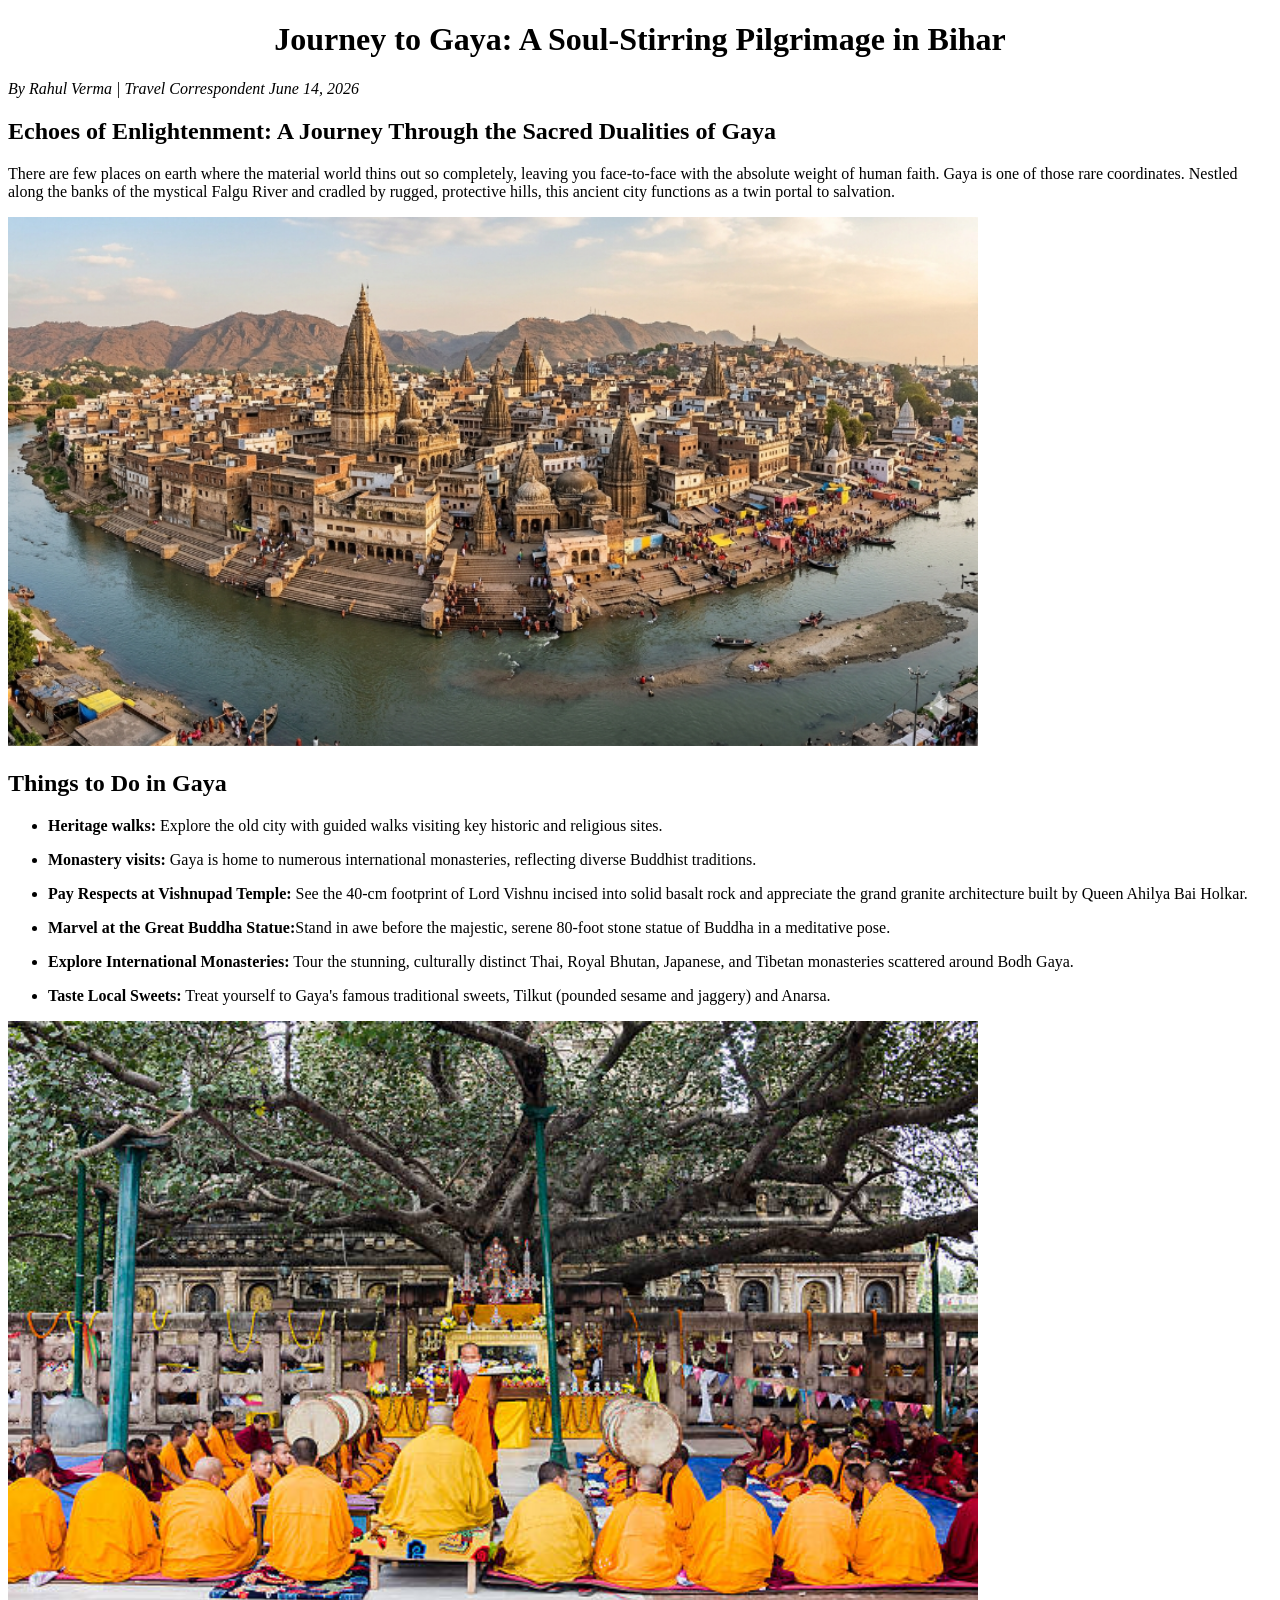
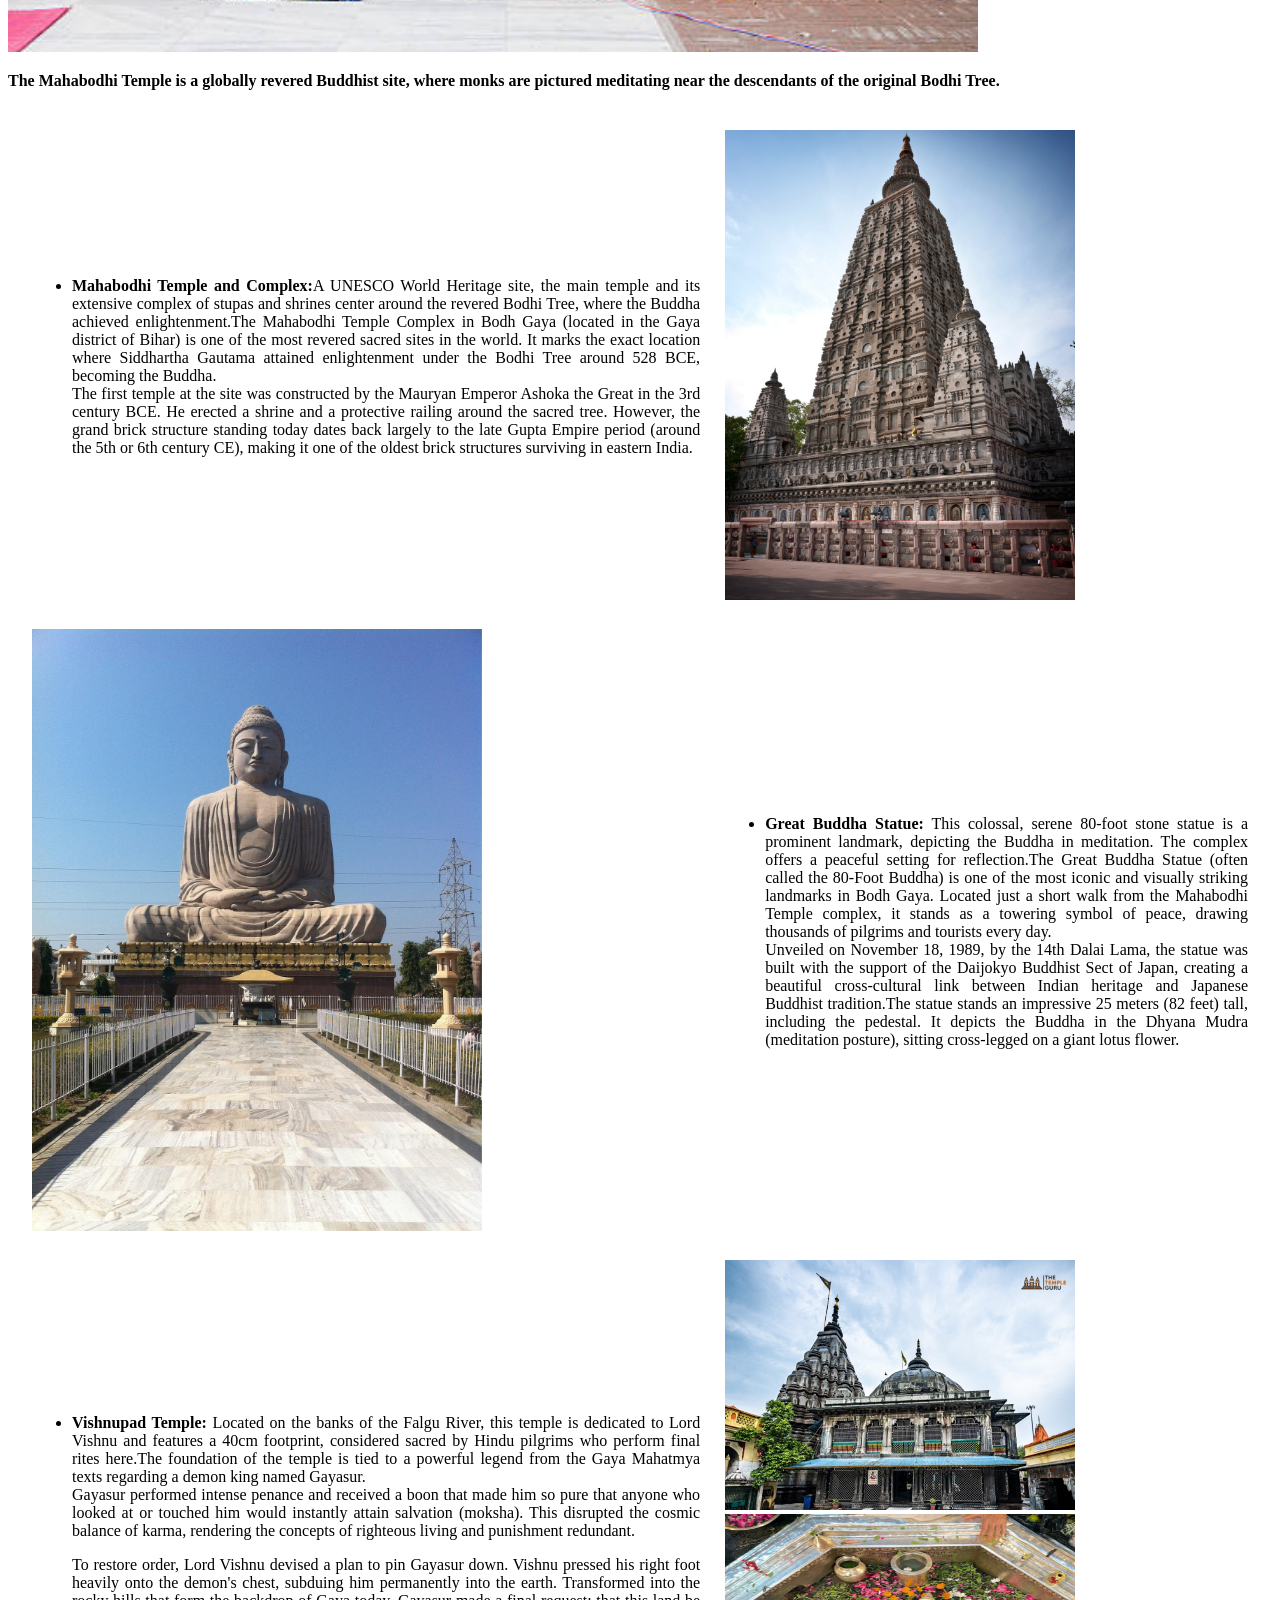
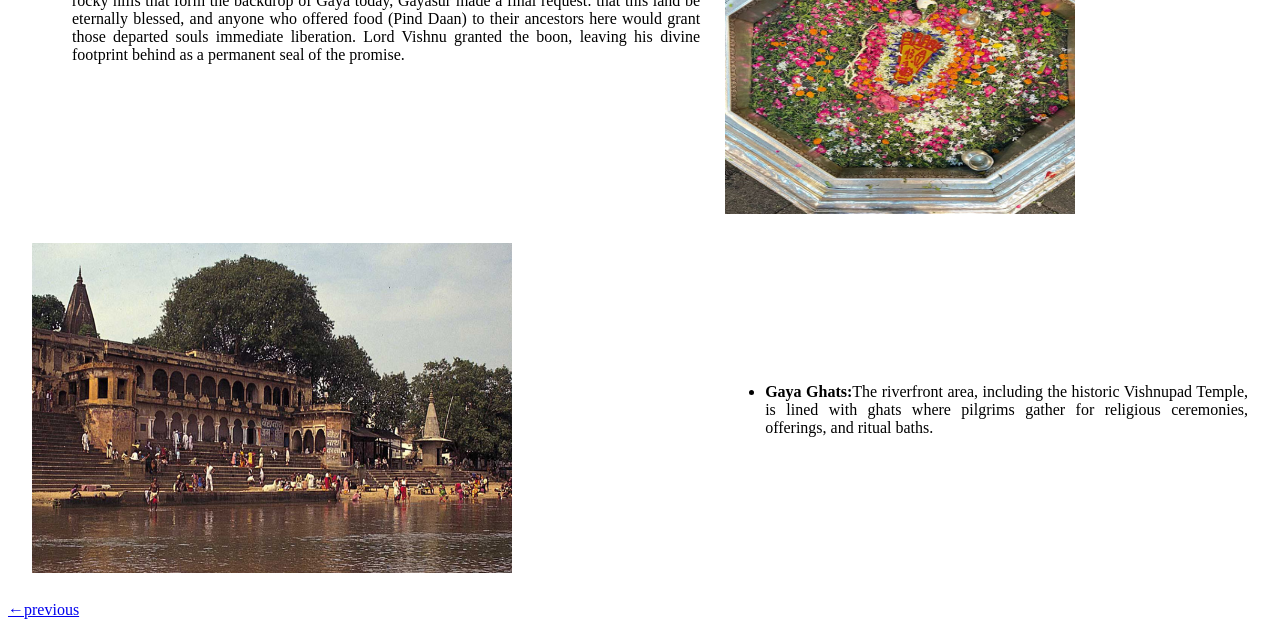
<file: Traveltogaya.html>
<!Doctype html>
<html lang="en">
  <head>
    <meta charset="UTF-8">
    <title>travel to Gaya</title>
  </head>
  <body>
    <h1 align="center">Journey to Gaya: A Soul-Stirring Pilgrimage in Bihar</h1>
    <address>By Rahul Verma | Travel Correspondent
June 14, 2026
</address>
<h2>Echoes of Enlightenment: A Journey Through the Sacred Dualities of Gaya</h2>
<p>There are few places on earth where the material world thins out so completely, leaving you face-to-face with the absolute weight of human faith. Gaya is one of those rare coordinates. Nestled along the banks of the mystical Falgu River and cradled by rugged, protective hills, this ancient city functions as a twin portal to salvation.</p>
<image src="gaya1.png" width="970"></image>
<h2>Things to Do in Gaya</h2>
<a><ul><li><b>Heritage walks:</b> Explore the old city with guided walks visiting key historic and religious sites.</li></ul></a>
<a><ul><li><b>Monastery visits:</b> Gaya is home to numerous international monasteries, reflecting diverse Buddhist traditions.</li></ul></a>
<a><ul><li><b>Pay Respects at Vishnupad Temple:</b> See the 40-cm footprint of Lord Vishnu incised into solid basalt rock and appreciate the grand granite architecture built by Queen Ahilya Bai Holkar.</li></ul></a>
<a><ul><li><b>Marvel at the Great Buddha Statue:</b>Stand in awe before the majestic, serene 80-foot stone statue of Buddha in a meditative pose.</li></ul></a>
<a><ul><li><b>Explore International Monasteries:</b> Tour the stunning, culturally distinct Thai, Royal Bhutan, Japanese, and Tibetan monasteries scattered around Bodh Gaya.</li></ul></a>
<a><ul><li><b>Taste Local Sweets:</b> Treat yourself to Gaya's famous traditional sweets, Tilkut (pounded sesame and jaggery) and Anarsa.</li></ul></a>
<image src="gaya2.jpg" width="970"></image>
<p><b>The Mahabodhi Temple is a globally revered Buddhist site, where
monks are pictured meditating near the descendants of the original Bodhi Tree.</b></p>
<table cellspacing="23">
  <tr>
    <td align="justify">
    <a><ul><li><b>Mahabodhi Temple and Complex:</b>A UNESCO World Heritage site, the main temple and its extensive complex of stupas and shrines center around the revered Bodhi Tree, where the Buddha achieved enlightenment.The Mahabodhi Temple Complex in Bodh Gaya (located in the Gaya district of Bihar) is one of the most revered sacred sites in the world. It marks the exact location where Siddhartha Gautama attained enlightenment under the Bodhi Tree around 528 BCE, becoming the Buddha.<br>The first temple at the site was constructed by the Mauryan Emperor Ashoka the Great in the 3rd century BCE. He erected a shrine and a protective railing around the sacred tree. However, the grand brick structure standing today dates back largely to the late Gupta Empire period (around the 5th or 6th century CE), making it one of the oldest brick structures surviving in eastern India.</li></ul></a>
    </td>
    <td><image src="gaya3.jpg" width="350"></image>
    </td>
 </tr>
 <tr>
   <td><image src="gaya4.jpg" width="450"></image></td>
   <td align="justify">
       <a><ul><li><b>Great Buddha Statue:</b>
     This colossal, serene 80-foot stone statue is a prominent landmark, depicting the Buddha in meditation. The complex offers a peaceful setting for reflection.The Great Buddha Statue (often called the 80-Foot Buddha) is one of the most iconic and visually striking landmarks in Bodh Gaya. Located just a short walk from the Mahabodhi Temple complex, it stands as a towering symbol of peace, drawing thousands of pilgrims and tourists every day.<br>Unveiled on November 18, 1989, by the 14th Dalai Lama, the statue was built with the support of the Daijokyo Buddhist Sect of Japan, creating a beautiful cross-cultural link between Indian heritage and Japanese Buddhist tradition.The statue stands an impressive 25 meters (82 feet) tall, including the pedestal. It depicts the Buddha in the Dhyana Mudra (meditation posture), sitting cross-legged on a giant lotus flower.</li></ul></a>
   </td>
 </tr>
 <tr>
   <td align="justify">
     <a><ul><li><b>Vishnupad Temple:</b>
Located on the banks of the Falgu River, this temple is dedicated to Lord Vishnu and features a 40cm footprint, considered sacred by Hindu pilgrims who perform final rites here.The foundation of the temple is tied to a powerful legend from the Gaya Mahatmya texts regarding a demon king named Gayasur.<br>Gayasur performed intense penance and received a boon that made him so pure that anyone who looked at or touched him would instantly attain salvation (moksha). This disrupted the cosmic balance of karma, rendering the concepts of righteous living and punishment redundant.<br><p>To restore order, Lord Vishnu devised a plan to pin Gayasur down. Vishnu pressed his right foot heavily onto the demon's chest, subduing him permanently into the earth. Transformed into the rocky hills that form the backdrop of Gaya today, Gayasur made a final request: that this land be eternally blessed, and anyone who offered food (Pind Daan) to their ancestors here would grant those departed souls immediate liberation. Lord Vishnu granted the boon, leaving his divine footprint behind as a permanent seal of the promise.</p></li></ul></a>
   </td>
   <td><image src="gaya5.jpg" width="350"></image><image src="gaya6.jpg" width="350" height="300"></image></td>
 </tr>
 <tr>
   <td><image src="gaya7.jpg" width="480" height="330"></image></td>
   <td align="justify">
     <a><ul><li><b>Gaya Ghats:</b>The riverfront area, including the historic Vishnupad Temple, is lined with ghats where pilgrims gather for religious ceremonies, offerings, and ritual baths.</li></ul></a>
   </td>
 </tr></table>
 <a href="Traveltorajgir.html">←previous</a>
</body>
</file>
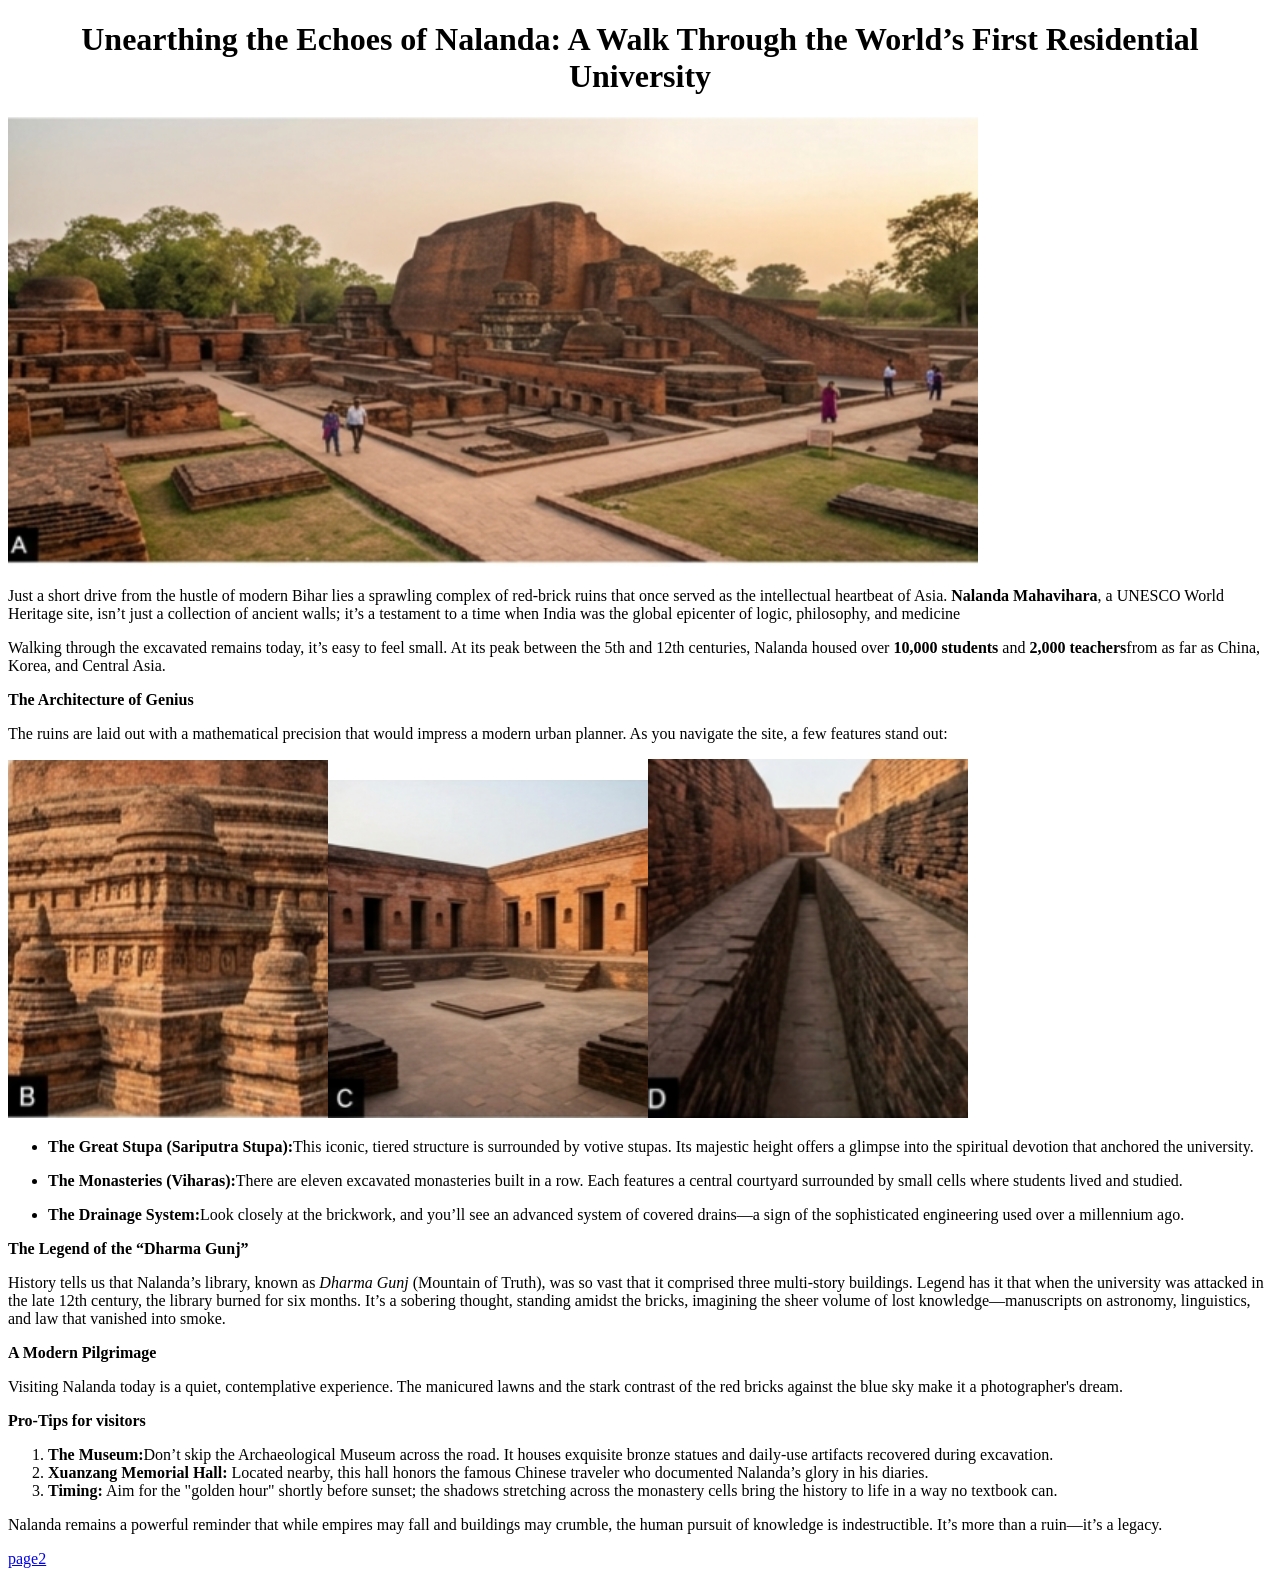
<file: Traveltonalanda.html>
<!DOCTYPE html>
<html lang="en">
  <meta charset="UTF8">
  <meta name ="viewport" content"width=device-width,intial scale=0.1">
  <head>
    <title>Nalanda Ruins</title>
  </head>
  <body>
    <h1 align="center">Unearthing the Echoes of Nalanda: A Walk Through the World’s First Residential University</h1>
    <img src= "nalanda.png"target= "_blank"width="970" height="450"></img>
    <p>Just a short drive from the hustle of modern Bihar lies a sprawling complex of red-brick ruins that once served as the intellectual heartbeat of Asia.<b> Nalanda Mahavihara</b>, a UNESCO World Heritage site, isn’t just a collection of ancient walls; it’s a testament to a time when India was the global epicenter of logic, philosophy, and medicine </p>
    <p>Walking through the excavated remains today, it’s easy to feel small. At its peak between the 5th and 12th centuries, Nalanda housed over <b>10,000 students</b> and <b>2,000 teachers</b>from as far as China, Korea, and Central Asia.</p>
    <p><b>The Architecture of Genius</b></p>
    <p>The ruins are laid out with a mathematical precision that would impress a modern urban planner. As you navigate the site, a few features stand out:
</p>
<span><image src="nalanda2.png" width="320"></imag></a><a><image src="nalanda3.png"width="320" length="100"></image></a><a><image src="nalanda4.png" width="320"></image></span>
<a><ul><li><b>The Great Stupa (Sariputra Stupa):</b>This iconic, tiered structure is surrounded by votive stupas. Its majestic height offers a glimpse into the spiritual devotion that anchored the university.
</li></ul></a>
<a><ul><li><b>The Monasteries (Viharas):</b>There are eleven excavated monasteries built in a row. Each features a central courtyard surrounded by small cells where students lived and studied.
</li></ul></a>
<a><ul><li><b>The Drainage System:</b>Look closely at the brickwork, and you’ll see an advanced system of covered drains—a sign of the sophisticated engineering used over a millennium ago.
</li></ul></a>
<p><b>The Legend of the <q>Dharma Gunj</q></b></p>
<p>History tells us that Nalanda’s library, known as <i>Dharma Gunj</i> (Mountain of Truth), was so vast that it comprised three multi-story buildings. Legend has it that when the university was attacked in the late 12th century, the library burned for six months. It’s a sobering thought, standing amidst the bricks, imagining the sheer volume of lost knowledge—manuscripts on astronomy, linguistics, and law that vanished into smoke.
</p>
<p><b>A Modern Pilgrimage</b></p>
<p>Visiting Nalanda today is a quiet, contemplative experience. The manicured lawns and the stark contrast of the red bricks against the blue sky make it a photographer's dream.</p>
<p><b>Pro-Tips for visitors</b></p>
<a><ol><li><b>The Museum:</b>Don’t skip the Archaeological Museum across the road. It houses exquisite bronze statues and daily-use artifacts recovered during excavation.
</li></a>
<a><li><b>Xuanzang Memorial Hall:</b> Located nearby, this hall honors the famous Chinese traveler who documented Nalanda’s glory in his diaries.
</li></a>
<li><b>Timing:</b> Aim for the "golden hour" shortly before sunset; the shadows stretching across the monastery cells bring the history to life in a way no textbook can.</li></ol></p>
<p>Nalanda remains a powerful reminder that while empires may fall and buildings may crumble, the human pursuit of knowledge is indestructible. It’s more than a ruin—it’s a legacy.</p>
<a href="Traveltorajgir.html">page2</a>
  </body>
</html>
</file>
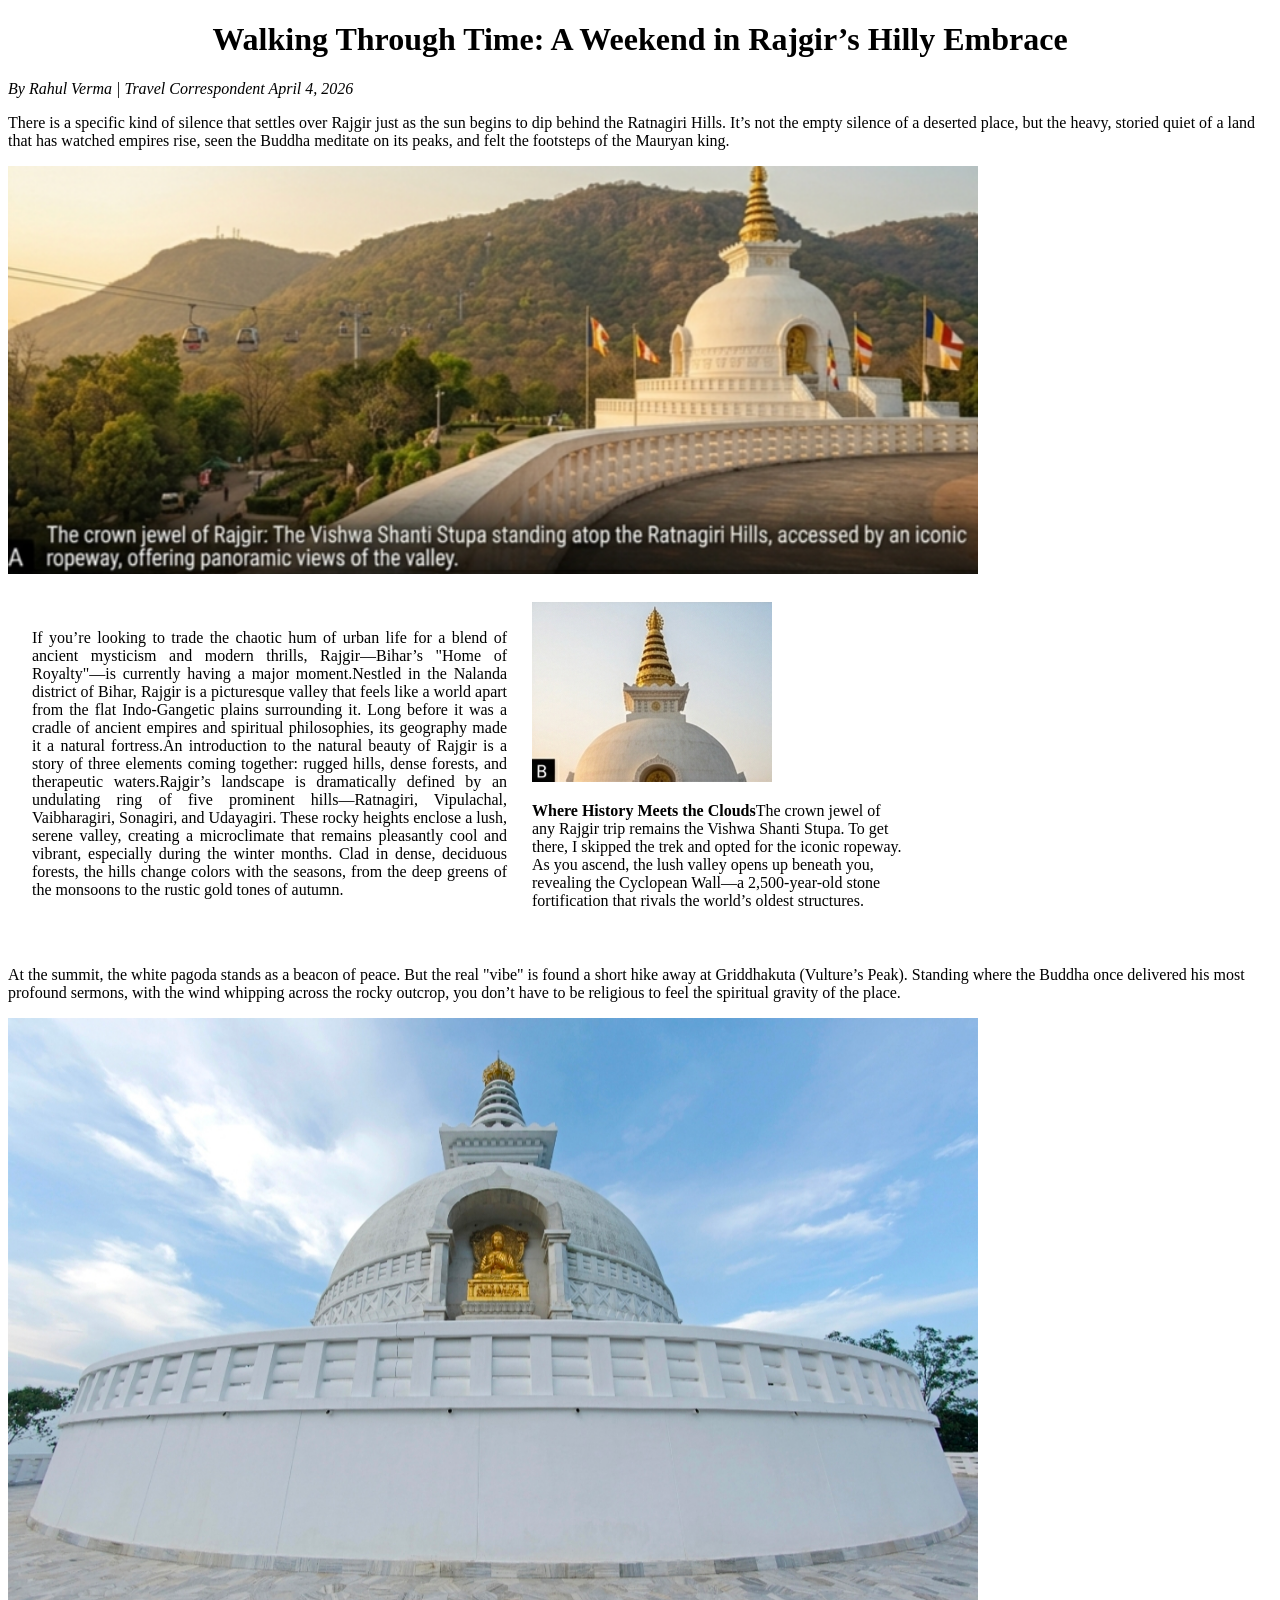
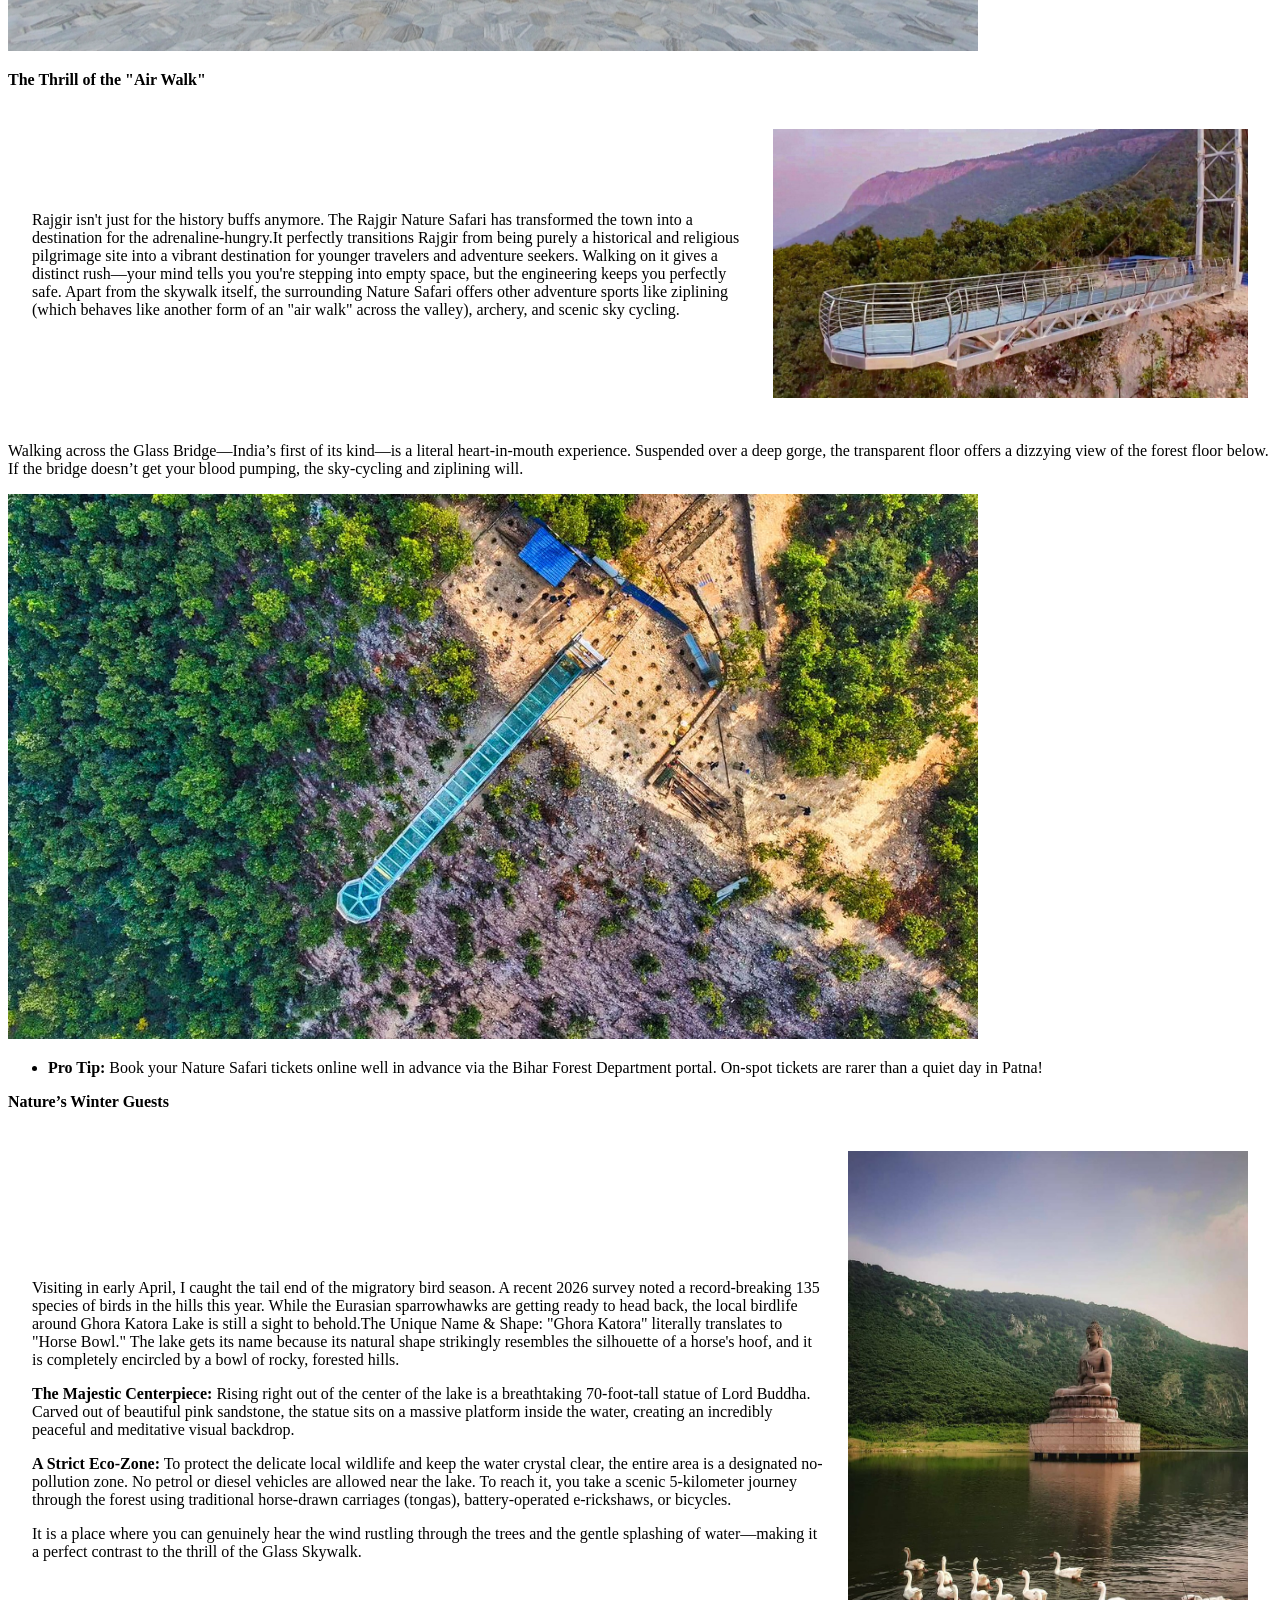
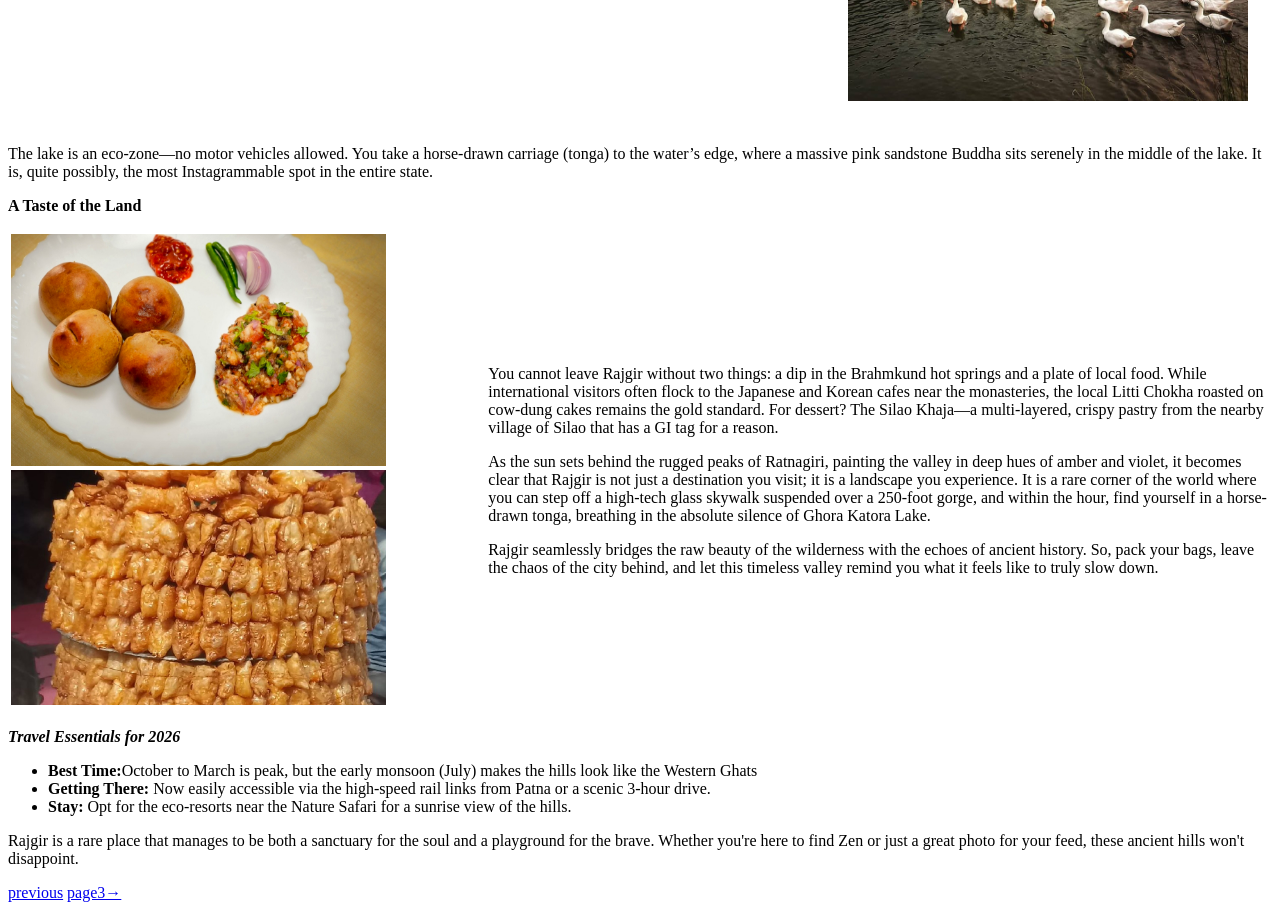
<file: Traveltorajgir.html>
<!Doctype html>
<html lang="en">
  <head>
    <meta charset="UTF-8">
    <title>travel to rajgir</title>
  </head>
  <body>
    <h1 align="center">Walking Through Time: A Weekend in Rajgir’s Hilly Embrace</h1>
    <address>By Rahul Verma | Travel Correspondent
April 4, 2026
</address>
    <p>There is a specific kind of silence that settles over Rajgir just as the sun begins to dip behind the Ratnagiri Hills. It’s not the empty silence of a deserted place, but the heavy, storied quiet of a land that has watched empires rise, seen the Buddha meditate on its peaks, and felt the footsteps of the Mauryan king.</p>
        <image src="rajgir1.png" width="970"></image>
<table cellspacing="23">
  <tr>
    <td width="475" align="justify">If you’re looking to trade the chaotic hum of urban life for a blend of ancient mysticism and modern thrills, Rajgir—Bihar’s "Home of Royalty"—is currently having a major moment.Nestled in the Nalanda district of Bihar, Rajgir is a picturesque valley that feels like a world apart from the flat Indo-Gangetic plains surrounding it. Long before it was a cradle of ancient empires and spiritual philosophies, its geography made it a natural fortress.An introduction to the natural beauty of Rajgir is a story of three elements coming together: rugged hills, dense forests, and therapeutic waters.Rajgir’s landscape is dramatically defined by an undulating ring of five prominent hills—Ratnagiri, Vipulachal, Vaibharagiri, Sonagiri, and Udayagiri. These rocky heights enclose a lush, serene valley, creating a microclimate that remains pleasantly cool and vibrant, especially during the winter months. Clad in dense, deciduous forests, the hills change colors with the seasons, from the deep greens of the monsoons to the rustic gold tones of autumn.
        </td>
        <td width="375">
          <image src="rajgir2.png"></image>
         <p><b>Where History Meets the Clouds</b>The crown jewel of any Rajgir trip remains the Vishwa Shanti Stupa. To get there, I skipped the trek and opted for the iconic ropeway. As you ascend, the lush valley opens up beneath you, revealing the Cyclopean Wall—a 2,500-year-old stone fortification that rivals the world’s oldest structures.</p>
        </td>
      </tr>
    </table cellspacing="23">
    <p>At the summit, the white pagoda stands as a beacon of peace. But the real "vibe" is found a short hike away at Griddhakuta (Vulture’s Peak). Standing where the Buddha once delivered his most profound sermons, with the wind whipping across the rocky outcrop, you don’t have to be religious to feel the spiritual gravity of the place.</p>
    <image src="rajgir5.jpg" width="970"></image>
    <p><b>The Thrill of the "Air Walk"</b></p>
    <table cellspacing="23">
      <tr>
        <td>Rajgir isn't just for the history buffs anymore. The Rajgir Nature Safari has transformed the town into a destination for the adrenaline-hungry.It perfectly transitions Rajgir from being purely a historical and religious pilgrimage site into a vibrant destination for younger travelers and adventure seekers. Walking on it gives a distinct rush—your mind tells you you're stepping into empty space, but the engineering keeps you perfectly safe.
        Apart from the skywalk itself, the surrounding Nature Safari offers other adventure sports like ziplining (which behaves like another form of an "air walk" across the valley), archery, and scenic sky cycling.
        </td>
        <td><image src="rajgir3.jpg" width="475"></image></td>
      </tr>
    </table>
    <p>Walking across the Glass Bridge—India’s first of its kind—is a literal heart-in-mouth experience. Suspended over a deep gorge, the transparent floor offers a dizzying view of the forest floor below. If the bridge doesn’t get your blood pumping, the sky-cycling and ziplining will.
</p>
<image src="rajgir4.jpg" width="970"></image>
<ul><li><b>Pro Tip:</b> Book your Nature Safari tickets online well in advance via the Bihar Forest Department portal. On-spot tickets are rarer than a quiet day in Patna!</li></ul>
<p><b>Nature’s Winter Guests</b></p>
<table cellspacing="23">
  <tr>
    <td>Visiting in early April, I caught the tail end of the migratory bird season. A recent 2026 survey noted a record-breaking 135 species of birds in the hills this year. While the Eurasian sparrowhawks are getting ready to head back, the local birdlife around Ghora Katora Lake is still a sight to behold.The Unique Name & Shape: "Ghora Katora" literally translates to "Horse Bowl." The lake gets its name because its natural shape strikingly resembles the silhouette of a horse's hoof, and it is completely encircled by a bowl of rocky, forested hills.
    <p><b>The Majestic Centerpiece:</b> Rising right out of the center of the lake is a breathtaking 70-foot-tall statue of Lord Buddha. Carved out of beautiful pink sandstone, the statue sits on a massive platform inside the water, creating an incredibly peaceful and meditative visual backdrop.</p>
    <p><b>A Strict Eco-Zone:</b> To protect the delicate local wildlife and keep the water crystal clear, the entire area is a designated no-pollution zone. No petrol or diesel vehicles are allowed near the lake. To reach it, you take a scenic 5-kilometer journey through the forest using traditional horse-drawn carriages (tongas), battery-operated e-rickshaws, or bicycles.</p>
    <p>It is a place where you can genuinely hear the wind rustling through the trees and the gentle splashing of water—making it a perfect contrast to the thrill of the Glass Skywalk.</p></td>
    <td><image src="rajgir6.jpg" width="400" height="550"></image></td>
  </tr>
</table>
<p>The lake is an eco-zone—no motor vehicles allowed. You take a horse-drawn carriage (tonga) to the water’s edge, where a massive pink sandstone Buddha sits serenely in the middle of the lake. It is, quite possibly, the most Instagrammable spot in the entire state.</p>
<p><b>A Taste of the Land</b></p>
<table>
  <tr>
    <td><image src="rajgir7.jpg" width="375"></image><image src="sce.jpg" width="375"></image></td>
    <td>You cannot leave Rajgir without two things: a dip in the Brahmkund hot springs and a plate of local food. While international visitors often flock to the Japanese and Korean cafes near the monasteries, the local Litti Chokha roasted on cow-dung cakes remains the gold standard. For dessert? The Silao Khaja—a multi-layered, crispy pastry from the nearby village of Silao that has a GI tag for a reason.
    <p>As the sun sets behind the rugged peaks of Ratnagiri, painting the valley in deep hues of amber and violet, it becomes clear that Rajgir is not just a destination you visit; it is a landscape you experience. It is a rare corner of the world where you can step off a high-tech glass skywalk suspended over a 250-foot gorge, and within the hour, find yourself in a horse-drawn tonga, breathing in the absolute silence of Ghora Katora Lake.</p>
    Rajgir seamlessly bridges the raw beauty of the wilderness with the echoes of ancient history. So, pack your bags, leave the chaos of the city behind, and let this timeless valley remind you what it feels like to truly slow down.
</td>
  </tr>
</table>
<p><b><i>Travel Essentials for 2026</i></b></p>
<ul><li><b>Best Time:</b>October to March is peak, but the early monsoon (July) makes the hills look like the Western Ghats</li>
<li><b>Getting There:</b> Now easily accessible via the high-speed rail links from Patna or a scenic 3-hour drive.</li>
<li><b>Stay:</b> Opt for the eco-resorts near the Nature Safari for a sunrise view of the hills.</li></ul>
<p>Rajgir is a rare place that manages to be both a sanctuary for the soul and a playground for the brave. Whether you're here to find Zen or just a great photo for your feed, these ancient hills won't disappoint.</p>
<a href="Traveltonalanda.html">previous</a> <a href="Traveltogaya.html">page3→</a>
  </body>
</html>
</file>
